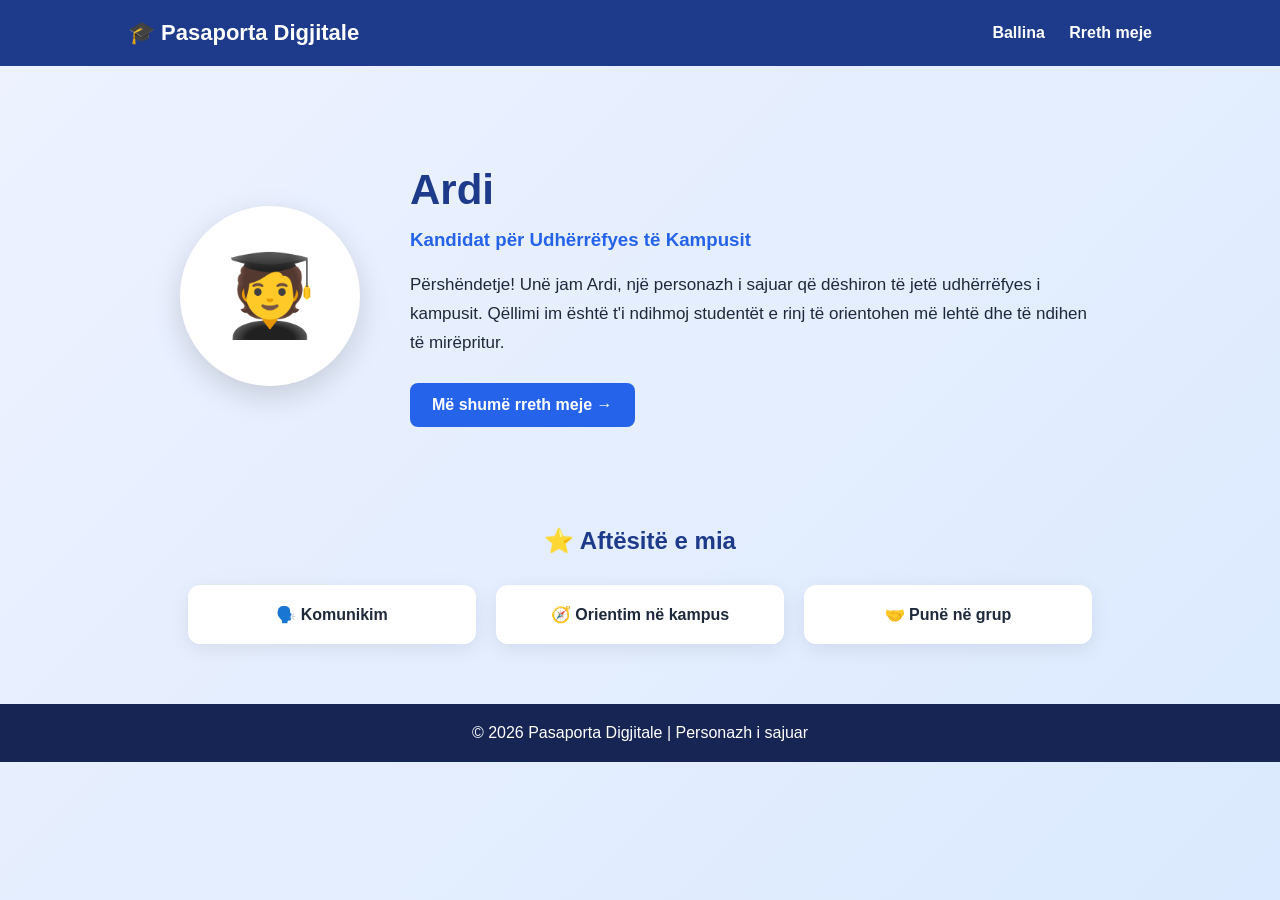
<file: Java1/index.html>
<!DOCTYPE html>
<html lang="sq">
<head>
    <meta charset="UTF-8">
    <meta name="viewport" content="width=device-width, initial-scale=1.0">

    <title>Pasaporta Digjitale | Ardi</title>

    <style>
        * {
            box-sizing: border-box;
            margin: 0;
            padding: 0;
        }

        body {
            font-family: Arial, sans-serif;
            background: linear-gradient(135deg, #eef2ff, #dbeafe);
            color: #1e293b;
            min-height: 100vh;
        }

        header {
            background: #1e3a8a;
            color: white;
            padding: 20px 10%;
            display: flex;
            justify-content: space-between;
            align-items: center;
        }

        header h2 {
            font-size: 22px;
        }

        nav a {
            color: white;
            text-decoration: none;
            margin-left: 20px;
            font-weight: bold;
        }

        nav a:hover {
            color: #bfdbfe;
        }

        .hero {
            max-width: 1000px;
            margin: 60px auto;
            padding: 40px;
            display: flex;
            align-items: center;
            gap: 50px;
        }

        .profile {
            background: white;
            width: 180px;
            height: 180px;
            border-radius: 50%;
            display: flex;
            align-items: center;
            justify-content: center;
            font-size: 80px;
            box-shadow: 0 10px 30px rgba(0, 0, 0, 0.15);
        }

        .content {
            flex: 1;
        }

        .content h1 {
            font-size: 42px;
            color: #1e3a8a;
            margin-bottom: 15px;
        }

        .content h3 {
            color: #2563eb;
            margin-bottom: 20px;
        }

        .content p {
            line-height: 1.7;
            font-size: 17px;
            margin-bottom: 25px;
        }

        .button {
            display: inline-block;
            background: #2563eb;
            color: white;
            padding: 13px 22px;
            border-radius: 8px;
            text-decoration: none;
            font-weight: bold;
        }

        .button:hover {
            background: #1d4ed8;
        }

        .skills {
            max-width: 1000px;
            margin: 0 auto 60px;
            padding: 0 20px;
        }

        .skills h2 {
            text-align: center;
            color: #1e3a8a;
            margin-bottom: 30px;
        }

        .skill-list {
            display: flex;
            gap: 20px;
            list-style: none;
            justify-content: center;
        }

        .skill-list li {
            background: white;
            padding: 20px;
            width: 30%;
            text-align: center;
            border-radius: 12px;
            box-shadow: 0 5px 20px rgba(0, 0, 0, 0.08);
            font-weight: bold;
        }

        footer {
            background: #172554;
            color: white;
            text-align: center;
            padding: 20px;
        }

        @media (max-width: 700px) {
            .hero {
                flex-direction: column;
                text-align: center;
                margin-top: 30px;
            }

            .skill-list {
                flex-direction: column;
                align-items: center;
            }

            .skill-list li {
                width: 90%;
            }

            header {
                flex-direction: column;
                gap: 15px;
            }
        }
    </style>
</head>

<body>

    <header>
        <h2>🎓 Pasaporta Digjitale</h2>

        <nav>
            <a href="index.html">Ballina</a>
            <a href="rreth.html">Rreth meje</a>
        </nav>
    </header>

    <main>

        <section class="hero">

            <div class="profile">
                🧑‍🎓
            </div>

            <div class="content">

                <h1>Ardi</h1>

                <h3>Kandidat për Udhërrëfyes të Kampusit</h3>

                <p>
                    Përshëndetje! Unë jam Ardi, një personazh i sajuar
                    që dëshiron të jetë udhërrëfyes i kampusit.
                    Qëllimi im është t'i ndihmoj studentët e rinj
                    të orientohen më lehtë dhe të ndihen të mirëpritur.
                </p>

                <a class="button" href="rreth.html">
                    Më shumë rreth meje →
                </a>

            </div>

        </section>

        <section class="skills">

            <h2>⭐ Aftësitë e mia</h2>

            <ul class="skill-list">
                <li>🗣️ Komunikim</li>
                <li>🧭 Orientim në kampus</li>
                <li>🤝 Punë në grup</li>
            </ul>

        </section>

    </main>

    <footer>
        <p>© 2026 Pasaporta Digjitale | Personazh i sajuar</p>
    </footer>

</body>
</html>
</file>
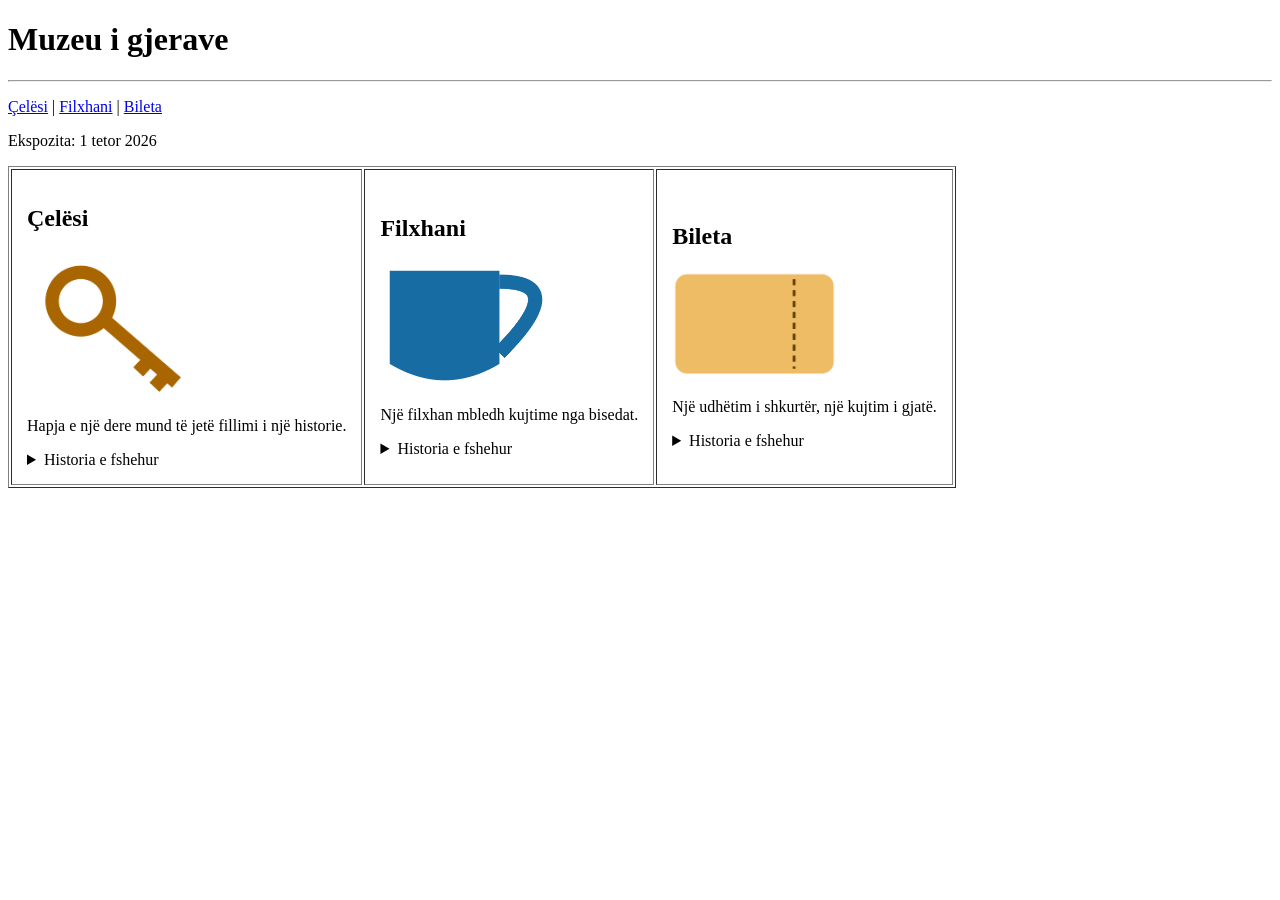
<file: Java2/index.html>
<!DOCTYPE html>
<html lang="sq">
<head>
    <meta charset="UTF-8">
    <title>Muzeu i gjerave</title>
</head>

<body>

    <h1>Muzeu i gjerave</h1>

    <hr>

    <p>
        <a href="#" onclick="hapQelesin(); return false;">Çelësi</a> |
        <a href="#" onclick="hapFilxhanin(); return false;">Filxhani</a> |
        <a href="#" onclick="hapBileten(); return false;">Bileta</a>
    </p>

    <p>Ekspozita: 1 tetor 2026</p>

    <table border="1" cellpadding="15">
        <tr>

            <!-- ÇELËSI -->
            <td>
                <h2>Çelësi</h2>

                <img src="qelesi.png"
                     alt="Çelësi"
                     width="165">

                <p>
                    Hapja e një dere mund të jetë
                    fillimi i një historie.
                </p>

                <details>
                    <summary>Historia e fshehur</summary>
                    <p>
                        Ky është një çelës i vjetër.
                    </p>
                </details>
            </td>


            <!-- FILXHANI -->
            <td>
                <h2>Filxhani</h2>

                <img src="filxhani.png"
                     alt="Filxhani"
                     width="165">

                <p>
                    Një filxhan mbledh kujtime
                    nga bisedat.
                </p>

                <details>
                    <summary>Historia e fshehur</summary>
                    <p>
                        Ky filxhan ruan kujtime
                        nga shumë biseda.
                    </p>
                </details>
            </td>


            <!-- BILETA -->
            <td>
                <h2>Bileta</h2>

                <img src="bileta.png"
                     alt="Bileta"
                     width="165">

                <p>
                    Një udhëtim i shkurtër,
                    një kujtim i gjatë.
                </p>

                <details>
                    <summary>Historia e fshehur</summary>
                    <p>
                        Kjo biletë është kujtim
                        i një udhëtimi.
                    </p>
                </details>
            </td>

        </tr>
    </table>


    <script>

        function hapQelesin() {

            let dritare = window.open("", "_blank", "width=600,height=600");

            dritare.document.write(`
                <html>
                <head>
                    <title>Çelësi</title>
                </head>

                <body>

                    <h1>Çelësi</h1>

                    <img src="qelesi.png"
                         alt="Çelësi"
                         width="300">

                    <h2>Përshkrimi</h2>

                    <p>
                        Hapja e një dere mund të jetë
                        fillimi i një historie.
                    </p>

                    <h2>Historia e fshehur</h2>

                    <p>
                        Ky është një çelës i vjetër.
                    </p>

                </body>
                </html>
            `);

            dritare.document.close();
        }


        function hapFilxhanin() {

            let dritare = window.open("", "_blank", "width=600,height=600");

            dritare.document.write(`
                <html>
                <head>
                    <title>Filxhani</title>
                </head>

                <body>

                    <h1>Filxhani</h1>

                    <img src="filxhani.png"
                         alt="Filxhani"
                         width="300">

                    <h2>Përshkrimi</h2>

                    <p>
                        Një filxhan mbledh kujtime
                        nga bisedat.
                    </p>

                    <h2>Historia e fshehur</h2>

                    <p>
                        Ky filxhan ruan kujtime
                        nga shumë biseda.
                    </p>

                </body>
                </html>
            `);

            dritare.document.close();
        }


        function hapBileten() {

            let dritare = window.open("", "_blank", "width=600,height=600");

            dritare.document.write(`
                <html>
                <head>
                    <title>Bileta</title>
                </head>

                <body>

                    <h1>Bileta</h1>

                    <img src="bileta.png"
                         alt="Bileta"
                         width="300">

                    <h2>Përshkrimi</h2>

                    <p>
                        Një udhëtim i shkurtër,
                        një kujtim i gjatë.
                    </p>

                    <h2>Historia e fshehur</h2>

                    <p>
                        Kjo biletë është kujtim
                        i një udhëtimi.
                    </p>

                </body>
                </html>
            `);

            dritare.document.close();
        }

    </script>

</body>
</html>
</file>
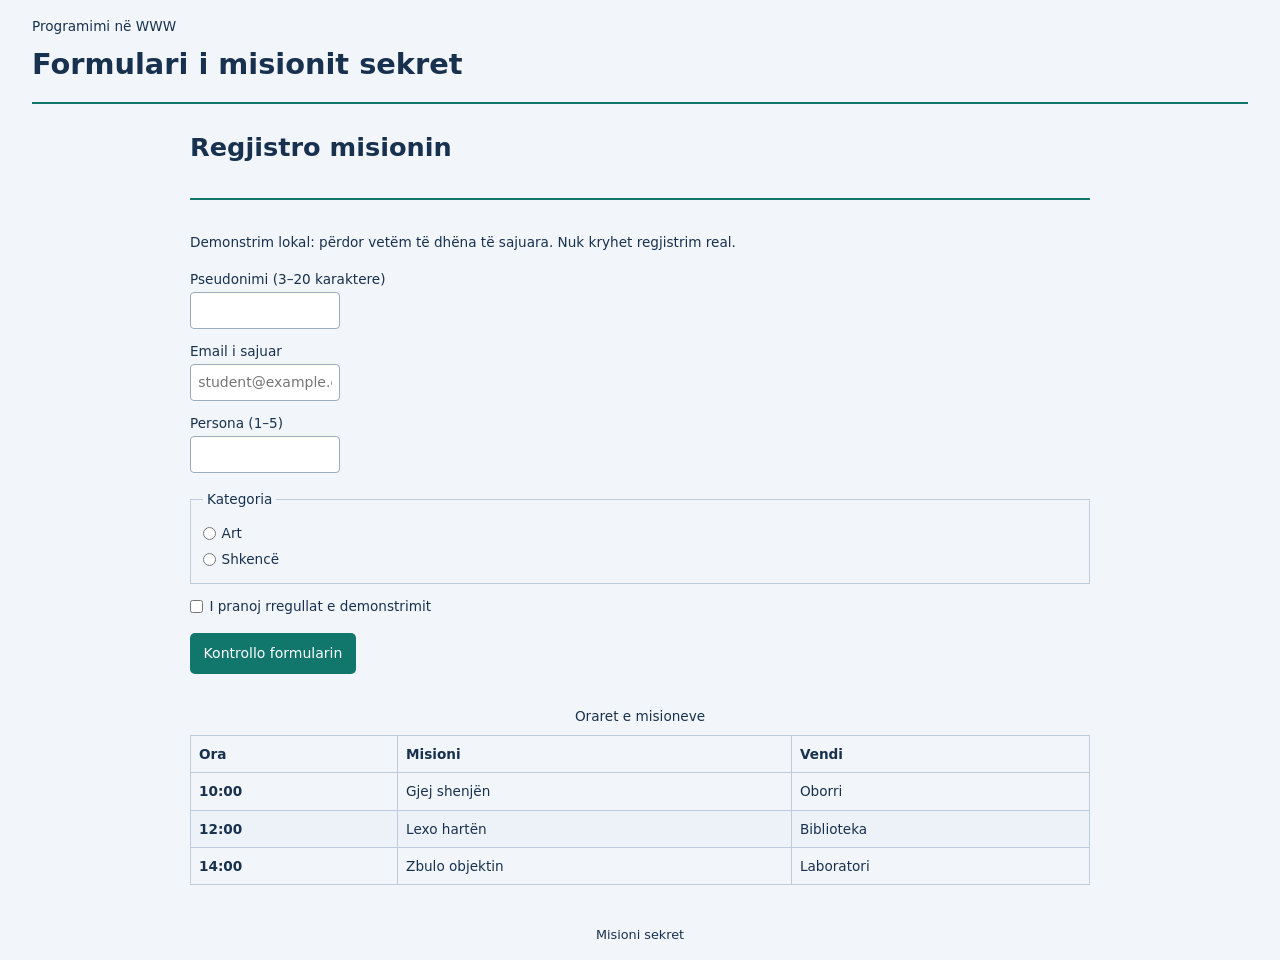
<file: Java5/index.html>
<!doctype html>
<html lang="sq">
<head>
    <meta charset="UTF-8">
    <meta name="viewport" content="width=device-width, initial-scale=1">
    <title>Formulari i misionit sekret</title>
    <link rel="stylesheet" href="style.css">
</head>
<body>
    <a class="skip" href="#main">Kalo te përmbajtja</a>

    <header>
        <p>Programimi në WWW </p>
        <h1>Formulari i misionit sekret</h1>
    </header>

    <main id="main">
        <section class="panel" aria-labelledby="titulli-formularit">
            <h2 id="titulli-formularit">Regjistro misionin</h2>

            <hr>

            <p class="info">
                Demonstrim lokal: përdor vetëm të dhëna të sajuara.
                Nuk kryhet regjistrim real.
            </p>

            <form action="pranuar.html" method="get">
                <div class="form-group">
                    <label for="pseudonim">
                        Pseudonimi (3–20 karaktere)
                    </label>
                    <input
                        type="text"
                        id="pseudonim"
                        name="pseudonim"
                        minlength="3"
                        maxlength="20"
                        required
                    >
                </div>

                <div class="form-group">
                    <label for="email">Email i sajuar</label>
                    <input
                        type="email"
                        id="email"
                        name="email"
                        placeholder="student@example.org"
                        required
                    >
                </div>

                <div class="form-group">
                    <label for="persona">Persona (1–5)</label>
                    <input
                        type="number"
                        id="persona"
                        name="persona"
                        min="1"
                        max="5"
                        required
                    >
                </div>

                <fieldset>
                    <legend>Kategoria</legend>

                    <div class="radio-group">
                        <input
                            type="radio"
                            id="art"
                            name="kategoria"
                            value="Art"
                            required
                        >
                        <label for="art">Art</label>
                    </div>

                    <div class="radio-group">
                        <input
                            type="radio"
                            id="shkence"
                            name="kategoria"
                            value="Shkence"
                        >
                        <label for="shkence">Shkencë</label>
                    </div>
                </fieldset>

                <div class="checkbox-group">
                    <input
                        type="checkbox"
                        id="rregullat"
                        name="rregullat"
                        value="pranuar"
                        required
                    >
                    <label for="rregullat">
                        I pranoj rregullat e demonstrimit
                    </label>
                </div>

                <button type="submit">Kontrollo formularin</button>
            </form>
        </section>

        <section class="schedule" aria-labelledby="titulli-orarit">
            <table>
                <caption id="titulli-orarit">
                    Oraret e misioneve
                </caption>

                <thead>
                    <tr>
                        <th scope="col">Ora</th>
                        <th scope="col">Misioni</th>
                        <th scope="col">Vendi</th>
                    </tr>
                </thead>

                <tbody>
                    <tr>
                        <th scope="row">10:00</th>
                        <td>Gjej shenjën</td>
                        <td>Oborri</td>
                    </tr>

                    <tr>
                        <th scope="row">12:00</th>
                        <td>Lexo hartën</td>
                        <td>Biblioteka</td>
                    </tr>

                    <tr>
                        <th scope="row">14:00</th>
                        <td>Zbulo objektin</td>
                        <td>Laboratori</td>
                    </tr>
                </tbody>
            </table>
        </section>
    </main>

    <footer>
        Misioni sekret
    </footer>
</body>
</html>
</file>
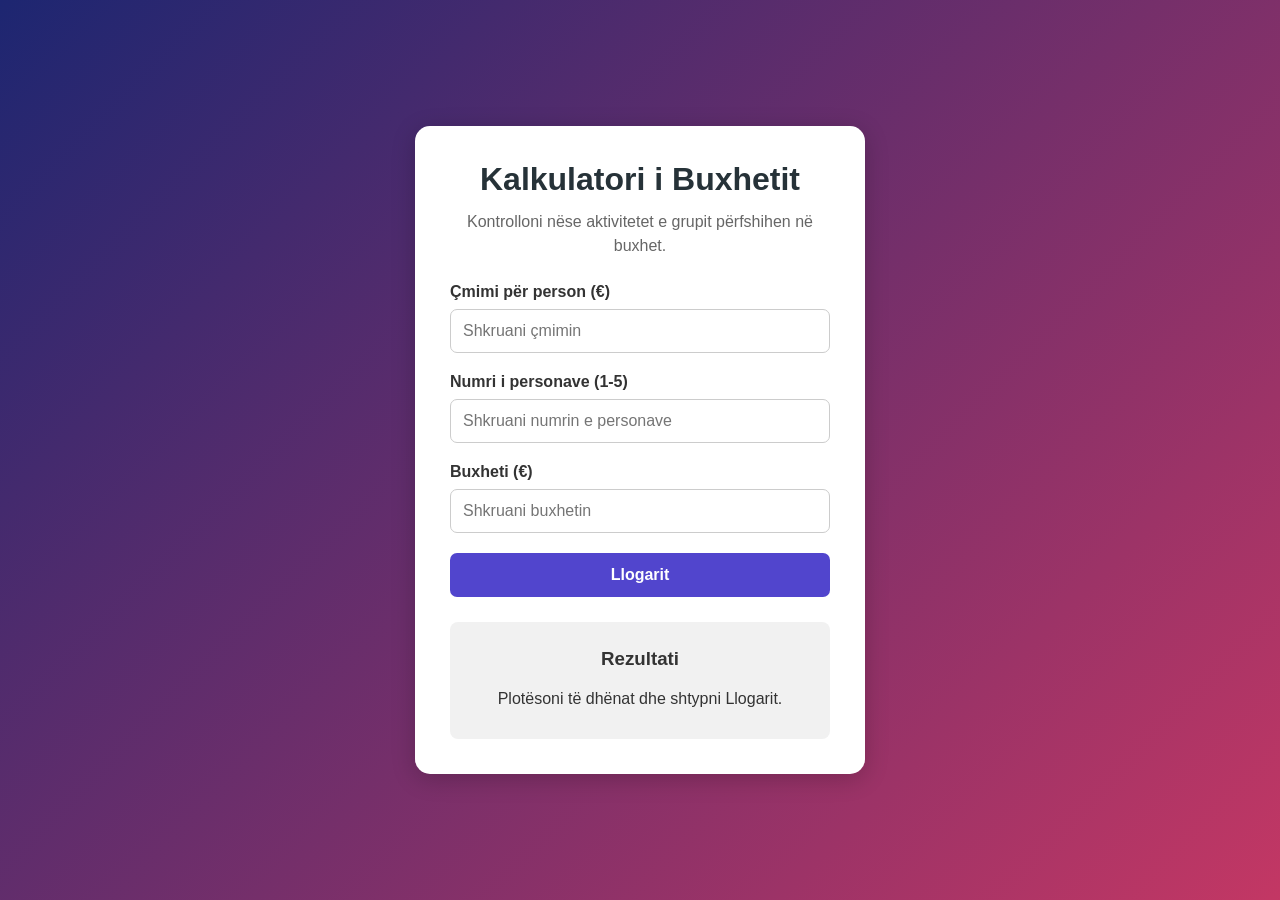
<file: Java6/index.html>
<!DOCTYPE html>
<html lang="sq">

<head>
    <meta charset="UTF-8">
    <meta name="viewport" content="width=device-width, initial-scale=1.0">
    <title>Kalkulatori i Buxhetit</title>

    <link rel="stylesheet" href="style.css">

    <script src="script.js" defer></script>
</head>

<body>

    <div class="container">

        <h1>Kalkulatori i Buxhetit</h1>

        <p class="description">
            Kontrolloni nëse aktivitetet e grupit përfshihen në buxhet.
        </p>

        <div class="form-group">
            <label for="cmimi">Çmimi për person (€)</label>
            <input type="number" id="cmimi" step="any"
                placeholder="Shkruani çmimin">
        </div>

        <div class="form-group">
            <label for="persona">Numri i personave (1-5)</label>
            <input type="number" id="persona" step="1"
                placeholder="Shkruani numrin e personave">
        </div>

        <div class="form-group">
            <label for="buxheti">Buxheti (€)</label>
            <input type="number" id="buxheti" step="any"
                placeholder="Shkruani buxhetin">
        </div>

        <button type="button" id="llogaritBtn">
            Llogarit
        </button>

        <div id="rezultati" class="rezultati">
            <h3>Rezultati</h3>
            <p>Plotësoni të dhënat dhe shtypni Llogarit.</p>
        </div>

    </div>

</body>
</html>
</file>
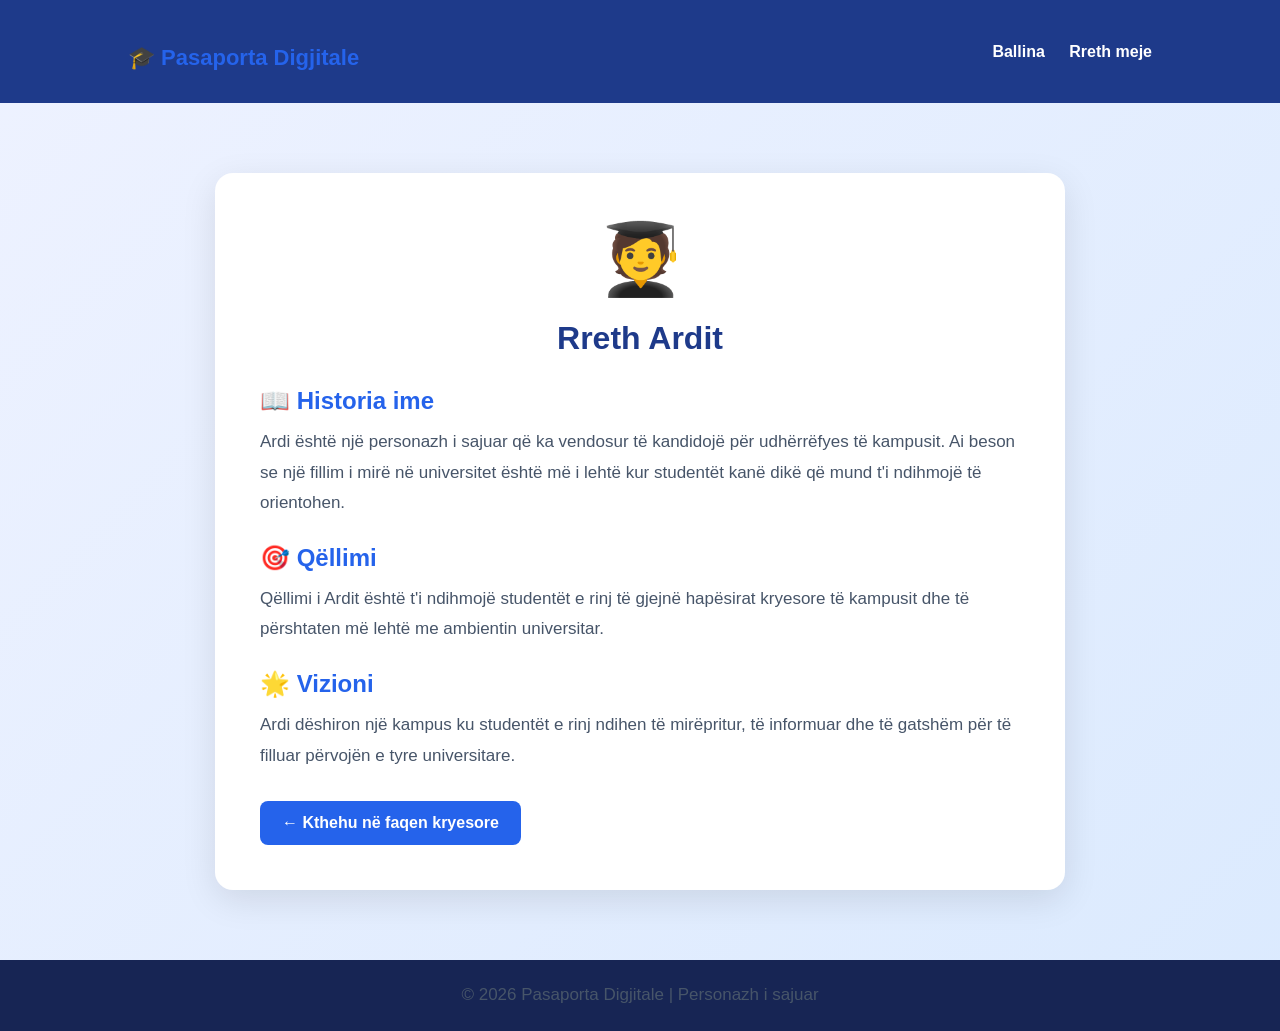
<file: Java1/rreth.html>
<!DOCTYPE html>
<html lang="sq">
<head>
    <meta charset="UTF-8">
    <meta name="viewport" content="width=device-width, initial-scale=1.0">

    <title>Rreth Ardit | Pasaporta Digjitale</title>

    <style>
        * {
            box-sizing: border-box;
            margin: 0;
            padding: 0;
        }

        body {
            font-family: Arial, sans-serif;
            background: linear-gradient(135deg, #eef2ff, #dbeafe);
            color: #1e293b;
            min-height: 100vh;
        }

        header {
            background: #1e3a8a;
            color: white;
            padding: 20px 10%;
            display: flex;
            justify-content: space-between;
            align-items: center;
        }

        header h2 {
            font-size: 22px;
        }

        nav a {
            color: white;
            text-decoration: none;
            margin-left: 20px;
            font-weight: bold;
        }

        nav a:hover {
            color: #bfdbfe;
        }

        .container {
            max-width: 850px;
            margin: 70px auto;
            background: white;
            padding: 45px;
            border-radius: 18px;
            box-shadow: 0 10px 35px rgba(0, 0, 0, 0.1);
        }

        .icon {
            text-align: center;
            font-size: 70px;
            margin-bottom: 20px;
        }

        h1 {
            text-align: center;
            color: #1e3a8a;
            margin-bottom: 30px;
        }

        h2 {
            color: #2563eb;
            margin: 25px 0 12px;
        }

        p {
            line-height: 1.8;
            font-size: 17px;
            color: #475569;
        }

        .back {
            display: inline-block;
            margin-top: 30px;
            background: #2563eb;
            color: white;
            padding: 13px 22px;
            border-radius: 8px;
            text-decoration: none;
            font-weight: bold;
        }

        .back:hover {
            background: #1d4ed8;
        }

        footer {
            background: #172554;
            color: white;
            text-align: center;
            padding: 20px;
            margin-top: 40px;
        }
    </style>
</head>

<body>

    <header>

        <h2>🎓 Pasaporta Digjitale</h2>

        <nav>
            <a href="index.html">Ballina</a>
            <a href="rreth.html">Rreth meje</a>
        </nav>

    </header>

    <main>

        <div class="container">

            <div class="icon">🧑‍🎓</div>

            <h1>Rreth Ardit</h1>

            <h2>📖 Historia ime</h2>

            <p>
                Ardi është një personazh i sajuar që ka vendosur
                të kandidojë për udhërrëfyes të kampusit.
                Ai beson se një fillim i mirë në universitet
                është më i lehtë kur studentët kanë dikë që
                mund t'i ndihmojë të orientohen.
            </p>

            <h2>🎯 Qëllimi</h2>

            <p>
                Qëllimi i Ardit është t'i ndihmojë studentët e rinj
                të gjejnë hapësirat kryesore të kampusit dhe të
                përshtaten më lehtë me ambientin universitar.
            </p>

            <h2>🌟 Vizioni</h2>

            <p>
                Ardi dëshiron një kampus ku studentët e rinj
                ndihen të mirëpritur, të informuar dhe të gatshëm
                për të filluar përvojën e tyre universitare.
            </p>

            <a class="back" href="index.html">
                ← Kthehu në faqen kryesore
            </a>

        </div>

    </main>

    <footer>
        <p>© 2026 Pasaporta Digjitale | Personazh i sajuar</p>
    </footer>

</body>
</html>
</file>
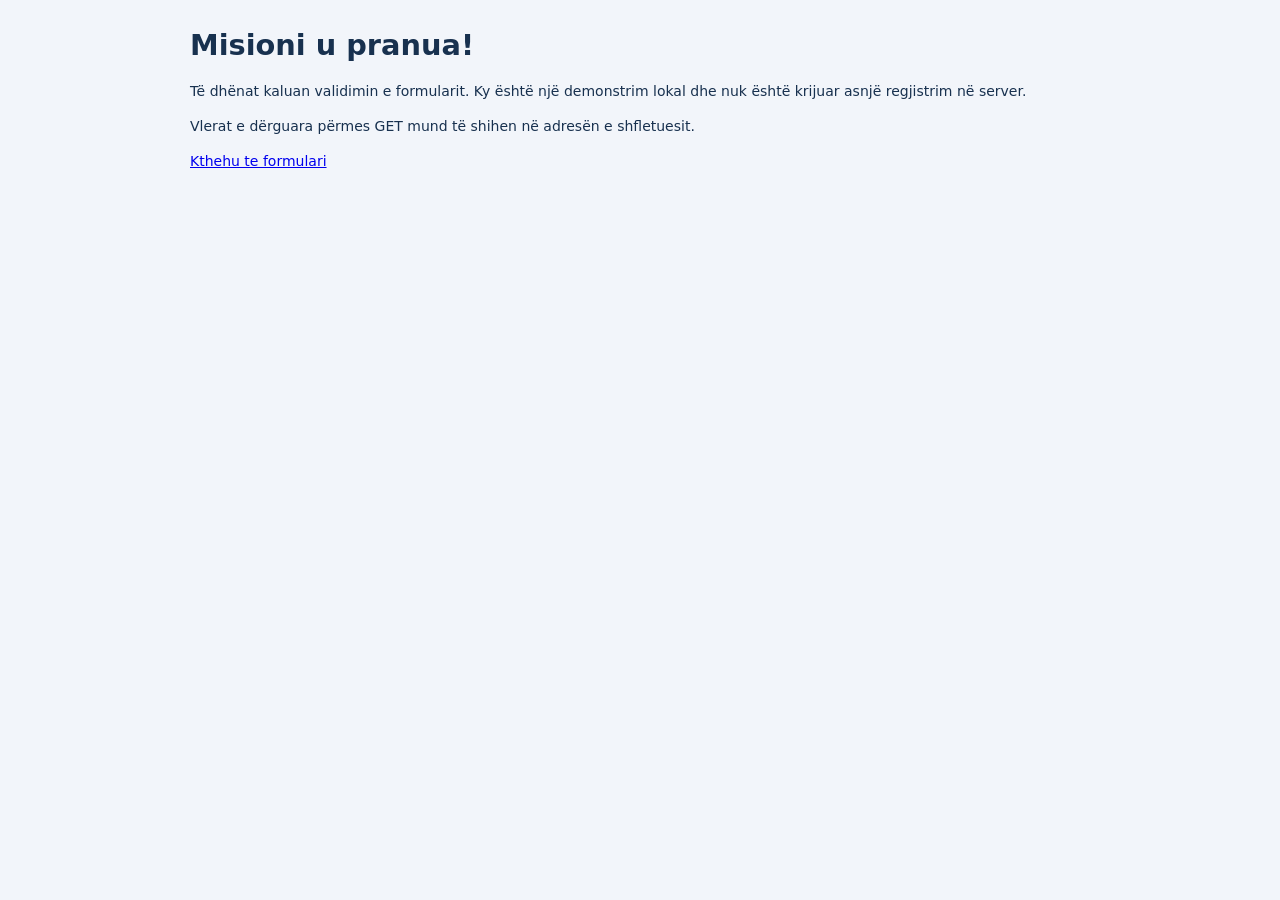
<file: Java5/pranuar.html>
<!doctype html>
<html lang="sq">
<head>
    <meta charset="UTF-8">
    <meta name="viewport" content="width=device-width, initial-scale=1">
    <title>Misioni u pranua</title>
    <link rel="stylesheet" href="style.css">
</head>
<body>
    <main class="panel">
        <h1>Misioni u pranua!</h1>

        <p>
            Të dhënat kaluan validimin e formularit.
            Ky është një demonstrim lokal dhe nuk është
            krijuar asnjë regjistrim në server.
        </p>

        <p>
            Vlerat e dërguara përmes GET mund të shihen
            në adresën e shfletuesit.
        </p>

        <p>
            <a href="index.html">Kthehu te formulari</a>
        </p>
    </main>
</body>
</html>
</file>
<file: Java5/style.css>
/* Ngjyrat dhe hapësirat */
:root {
    --background: #f2f5fa;
    --text: #18314f;
    --primary: #11766c;
    --border: #bdcbdc;
    --white: #ffffff;
}

/* Përmasat e elementeve */
* {
    box-sizing: border-box;
}

body {
    margin: 0;
    padding: 0 2rem;
    background: var(--background);
    color: var(--text);
    font-family: system-ui, Arial, sans-serif;
    font-size: 14px;
    line-height: 1.5;
}

/* Kreu i faqes */
header {
    padding: 1rem 0;
    border-bottom: 2px solid var(--primary);
}

header p {
    margin: 0 0 0.4rem;
    font-size: 0.85rem;
}

h1 {
    margin: 0;
    font-size: 1.8rem;
}

/* Përmbajtja kryesore */
main {
    width: 100%;
    max-width: 900px;
    margin: 1.5rem auto;
}

.panel h2 {
    margin: 0;
    font-size: 1.6rem;
}

.panel hr {
    margin: 2rem 0;
    border: 0;
    border-top: 2px solid var(--primary);
}

.info {
    margin: 0 0 1rem;
    font-size: 0.85rem;
}

/* Fushat e formularit */
.form-group {
    display: flex;
    flex-direction: column;
    align-items: flex-start;
    gap: 0.15rem;
    margin-bottom: 0.75rem;
}

label,
legend {
    font-size: 0.85rem;
}

input[type="text"],
input[type="email"],
input[type="number"] {
    width: 150px;
    max-width: 100%;
    min-height: 35px;
    padding: 0.45rem;
    border: 1px solid #9aabc0;
    border-radius: 4px;
    background: var(--white);
    color: var(--text);
    font: inherit;
}

input[type="email"] {
    width: 150px;
}

fieldset {
    min-width: 0;
    margin: 1rem 0 0.75rem;
    padding: 0.5rem 0.75rem;
    border: 1px solid var(--border);
}

legend {
    padding: 0 0.25rem;
}

.radio-group {
    display: flex;
    align-items: center;
    gap: 0.35rem;
    margin: 0.35rem 0;
}

.radio-group input,
.checkbox-group input {
    margin: 0;
}

.radio-group label,
.checkbox-group label {
    cursor: pointer;
}

.checkbox-group {
    display: flex;
    align-items: center;
    gap: 0.4rem;
    margin: 0.75rem 0 1rem;
}

/* Butoni */
button {
    padding: 0.65rem 0.85rem;
    border: 0;
    border-radius: 5px;
    background: var(--primary);
    color: var(--white);
    font: inherit;
    cursor: pointer;
}

button:hover {
    background: #30bcae;
}

/* Fokus i dukshëm për tastierën */
a:focus-visible,
input:focus-visible,
button:focus-visible {
    outline: 3px solid #e69b26;
    outline-offset: 3px;
}

/* Tabela e orarit */
.schedule {
    width: 100%;
    margin-top: 1.5rem;
    overflow-x: auto;
}

table {
    width: 100%;
    border-collapse: collapse;
    text-align: left;
    font-size: 0.85rem;
}

caption {
    padding: 0.5rem;
    text-align: center;
}

th,
td {
    padding: 0.5rem;
    border: 1px solid var(--border);
}

thead th,
tbody th {
    font-weight: 700;
}

tbody tr:nth-child(even) {
    background: #edf2f8;
}

/* Fundi i faqes */
footer {
    padding: 1rem 0;
    text-align: center;
    font-size: 0.8rem;
}

/* Lidhja për të kaluar te përmbajtja */
.skip {
    position: absolute;
    left: -10000px;
    top: 0;
    padding: 0.5rem;
    background: var(--white);
    color: var(--text);
}

.skip:focus {
    left: 1rem;
    z-index: 10;
}

/* Ekrane të vogla */
@media (max-width: 600px) {
    body {
        padding: 0 1rem;
    }

    main {
        margin-top: 1rem;
    }

    .panel h2 {
        font-size: 1.35rem;
    }

    .schedule {
        max-width: 100%;
    }
}
</file>
<file: Java6/style.css>
* {
    margin: 0;
    padding: 0;
    box-sizing: border-box;
}

body {
    font-family: Arial, sans-serif;
    background: linear-gradient(135deg, #1d2671, #c33764);
    min-height: 100vh;
    display: flex;
    justify-content: center;
    align-items: center;
    padding: 20px;
}

.container {
    background: white;
    width: 100%;
    max-width: 450px;
    padding: 35px;
    border-radius: 15px;
    box-shadow: 0 5px 25px rgba(0, 0, 0, 0.2);
}

h1 {
    text-align: center;
    color: #263238;
    margin-bottom: 12px;
}

.description {
    text-align: center;
    color: #666;
    margin-bottom: 25px;
    line-height: 1.5;
}

.form-group {
    margin-bottom: 20px;
}

label {
    display: block;
    margin-bottom: 8px;
    font-weight: bold;
    color: #333;
}

input {
    width: 100%;
    padding: 12px;
    border: 1px solid #ccc;
    border-radius: 7px;
    font-size: 16px;
    outline: none;
}

input:focus {
    border-color: #5145cd;
}

button {
    width: 100%;
    padding: 13px;
    background: #5145cd;
    color: white;
    border: none;
    border-radius: 7px;
    font-size: 16px;
    font-weight: bold;
    cursor: pointer;
    transition: 0.3s;
}

button:hover {
    background: #392fa3;
}

.rezultati {
    display: block;
    width: 100%;
    min-height: 110px;
    margin-top: 25px;
    padding: 20px;
    background: #f1f1f1;
    border-radius: 8px;
    text-align: center;
    line-height: 1.8;
    color: #333;
}

.rezultati h3 {
    margin-bottom: 10px;
}

.rezultati p {
    margin-bottom: 5px;
}

.sukses {
    background: #d4edda;
    color: #155724;
}

.gabim {
    background: #f8d7da;
    color: #721c24;
}

@media (max-width: 480px) {
    .container {
        padding: 25px 20px;
    }

    h1 {
        font-size: 23px;
    }
}
</file>
